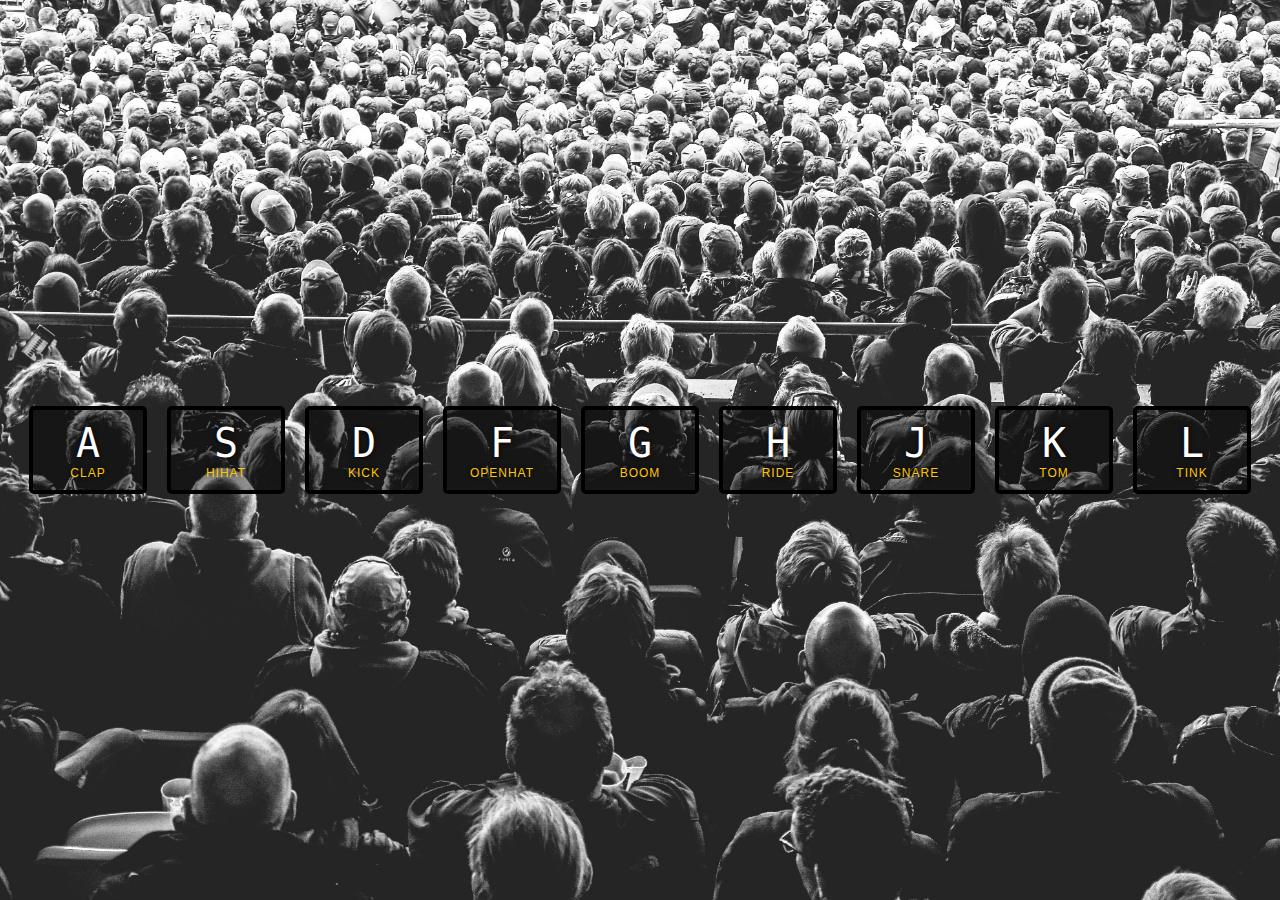
<file: 01_JavaScriptDrumKit/index.html>
<html>
    <head>
        <meta charset="utf-8">
        <title>JS Drum Kit</title>
        <link rel="stylesheet" href="style.css">
    </head>
    <body>
        <div class="keys">
            <div data-key="65" class="key">
                <kbd>A</kbd>
                <span class="sound">clap</span>
            </div>
            
            <div data-key="83" class="key">
                <kbd>S</kbd>
                <span class="sound">hihat</span>
            </div>
            
            <div data-key="68" class="key">
                <kbd>D</kbd>
                <span class="sound">kick</span>
            </div>
            
            <div data-key="70" class="key">
                <kbd>F</kbd>
                <span class="sound">openhat</span>
            </div>
            <div data-key="71" class="key">
                <kbd>G</kbd>
                <span class="sound">boom</span>
            </div>
            <div data-key="72" class="key">
                <kbd>H</kbd>
                <span class="sound">ride</span>
            </div>
            <div data-key="74" class="key">
                <kbd>J</kbd>
                <span class="sound">snare</span>
            </div>
            <div data-key="75" class="key">
                <kbd>K</kbd>
                <span class="sound">tom</span>
            </div>
            <div data-key="76" class="key">
                <kbd>L</kbd>
                <span class="sound">tink</span>
            </div>
        </div>
        
        <audio data-key="65" src="sounds/clap.mp3"></audio>
        <audio data-key="83" src="sounds/hihat.mp3"></audio>
        <audio data-key="68" src="sounds/kick.mp3"></audio>
        <audio data-key="70" src="sounds/openhat.mp3"></audio>
        <audio data-key="71" src="sounds/boom.mp3"></audio>
        <audio data-key="72" src="sounds/ride.mp3"></audio>
        <audio data-key="74" src="sounds/snare.mp3"></audio>
        <audio data-key="75" src="sounds/tom.mp3"></audio>
        <audio data-key="76" src="sounds/tink.mp3"></audio>
        
    <script>
        function playSound(e){
//            console.log(e.keyCode);
            const audio = document.querySelector(`audio[data-key="${e.keyCode}"]`);
            const key = document.querySelector(`.key[data-key="${e.keyCode}"]`);

            if (!audio) return; // stop the function.
            audio.currntTime = 0;  // rewind to the start 
            audio.play();
            key.classList.add('playing');
        }
        
        function removeTransition(e){
//                console.log(e);
            if (e.propertyName !== 'transform') return; // skip it if not a transform
            this.classList.remove('playing'); 
        }
        
        const keys = document.querySelectorAll('.key');
        keys.forEach(key=> key.addEventListener('transitionend', removeTransition));

        window.addEventListener('keydown', playSound);
    </script>
    </body>
</html>
</file>
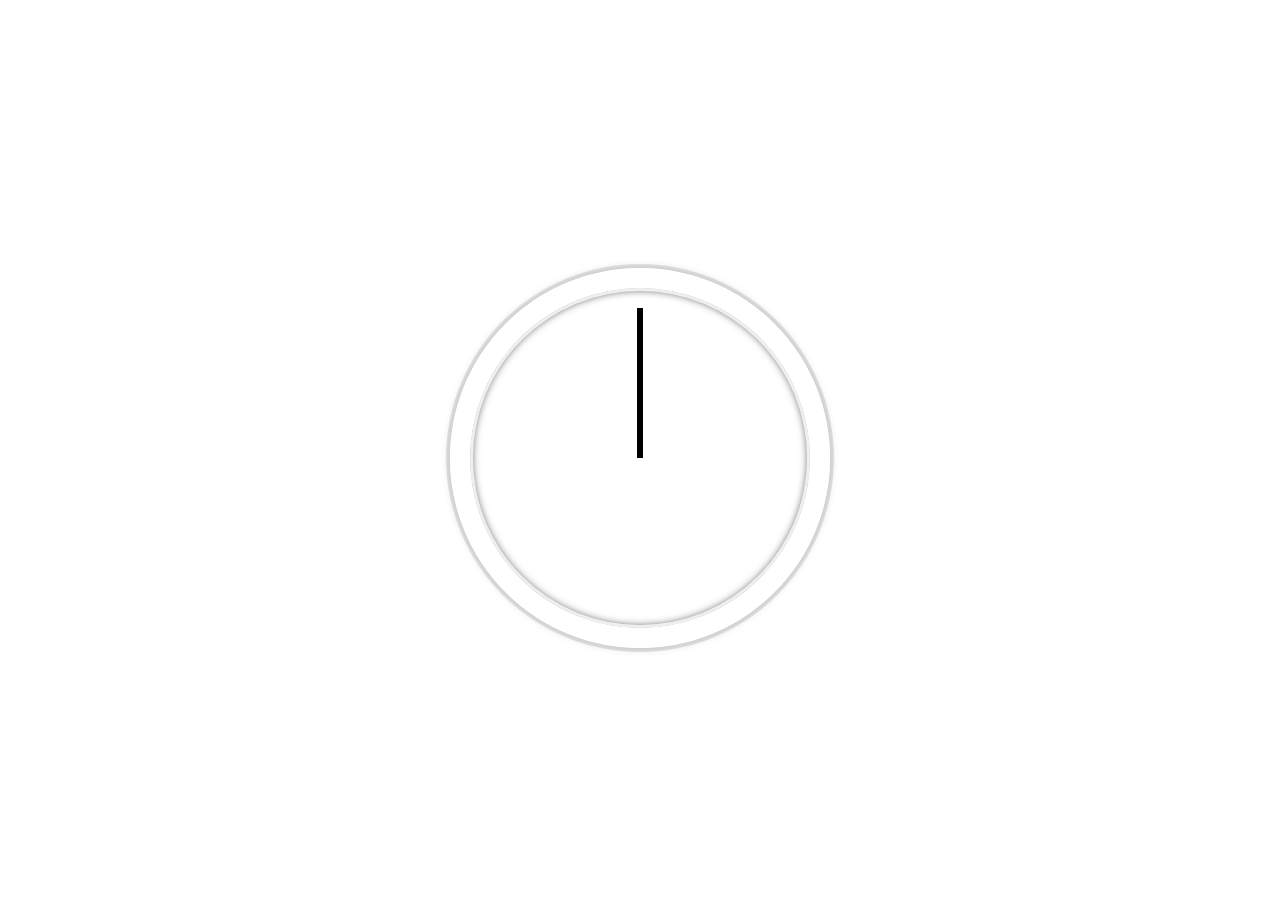
<file: 02_css_js_clock/index.html>
<html>
    <head>
        <meta charset="utf-8">
        <title>CSS JS Clock</title>

    </head>
    <body>
        <div class="clock">
            <div class="clock-face">
                <div class="hand hour-hand"></div>
                <div class="hand min-hand"></div>
                <div class="hand second-hand"></div>
            </div>
        </div>
        <style>
            html{
                background: 018DED url(http://unsplash.it/1500/1000?image=881&blur=50);
                background-size: cover;
                font-family: 'helvetica neue';
                text-align: center;
                font-size: 10;
            }

            body{
                font-size: 2rem;
                display: flex;
                flex: 1;
                min-height: 100vh;
                align-items: center;
            }

            .clock{
                width: 30rem;
                height: 30rem;
                border: 20px solid white;
                border-radius: 50%;
                margin: 50px auto;
                position: relative;
                padding: 2rem;
                box-shadow:
                    0 0 0px 4px rgba(0,0,0,0.1),
                    inset 0 0 0 3px #EFEFEF,
                    inset 0 0 10px black,
                    0 0 10px rgba(0,0,0,0.2);
            }

            .clock-face{
                position: relative;
                width: 100%;
                height: 100%;
                transform: translateY(-3px);

            }
            
            .hand{
                width: 50%;
                height: 6px;
                background: black;
                position: absolute;
                top: 50%;
                transform-origin: 100%;
                transform: rotate(90deg);
                transition: all 0.05s;
                transition-timing-function: cubic-bezier(0.1, 2.7, 0.58, 1);
            }
        </style>
        
        <script>
            const secondHand = document.querySelector('.second-hand');
            const minsHand = document.querySelector('.min-hand');
            const hourHand = document.querySelector('.hour-hand');
            
            function setDate(){
                const now = new Date();
                const seconds = now.getSeconds();
                const secondsDegrees = ((seconds / 60) * 360) + 90 ;
                secondHand.style.transform = `rotate(${secondsDegrees}deg)`;
                
                const mins = now.getMinutes();
                const minsDegrees = ((mins / 60) * 360) + 90 ;
                minsHand.style.transform = `rotate(${minsDegrees}deg)`;
                
                const hour = now.getHours();
                const hourDegrees = ((hour / 12) * 360) + 90 ;
                hourHand.style.transform = `rotate(${hourDegrees}deg)`;
            }
            
            setInterval(setDate, 1000);
        </script>
    </body>
</html>
</file>
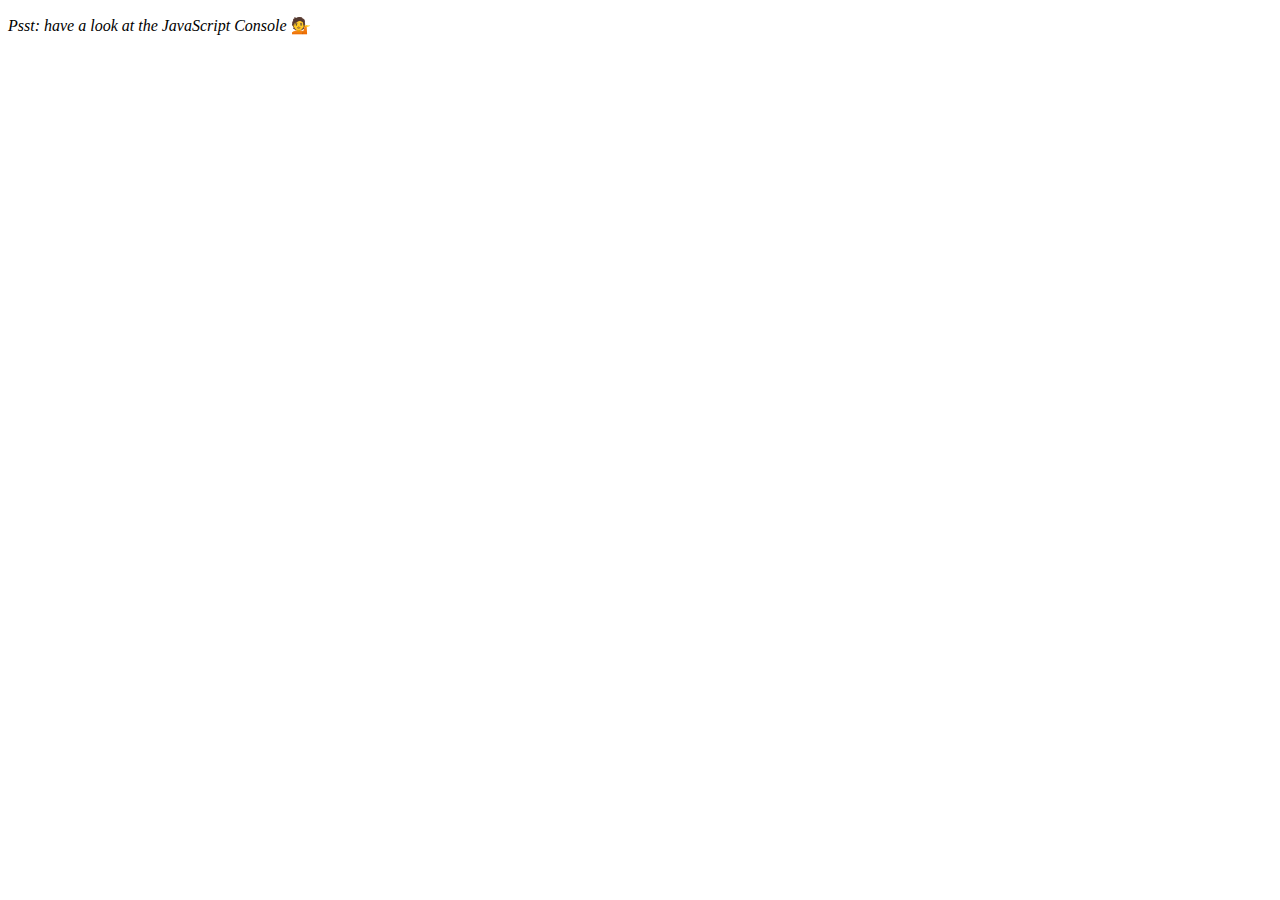
<file: 04_Array_Cardio_Day1/index-finished.html>
<!DOCTYPE html>
<html lang="en">
<head>
    <meta charset="UTF-8">
    <title>Array Cardio 💪</title>
</head>
<body>
<p><em>Psst: have a look at the JavaScript Console</em> 💁</p>
<script>
    // Get your shorts on - this is an array workout!
    // ## Array Cardio Day 1
    // Some data we can work with
    const inventors = [
        { first: 'Albert', last: 'Einstein', year: 1879, passed: 1955 },
        { first: 'Isaac', last: 'Newton', year: 1643, passed: 1727 },
        { first: 'Galileo', last: 'Galilei', year: 1564, passed: 1642 },
        { first: 'Marie', last: 'Curie', year: 1867, passed: 1934 },
        { first: 'Johannes', last: 'Kepler', year: 1571, passed: 1630 },
        { first: 'Nicolaus', last: 'Copernicus', year: 1473, passed: 1543 },
        { first: 'Max', last: 'Planck', year: 1858, passed: 1947 },
        { first: 'Katherine', last: 'Blodgett', year: 1898, passed: 1979 },
        { first: 'Ada', last: 'Lovelace', year: 1815, passed: 1852 },
        { first: 'Sarah E.', last: 'Goode', year: 1855, passed: 1905 },
        { first: 'Lise', last: 'Meitner', year: 1878, passed: 1968 },
        { first: 'Hanna', last: 'Hammarström', year: 1829, passed: 1909 }
    ];
    const people = ['Beck, Glenn', 'Becker, Carl', 'Beckett, Samuel', 'Beddoes, Mick', 'Beecher, Henry', 'Beethoven, Ludwig', 'Begin, Menachem', 'Belloc, Hilaire', 'Bellow, Saul', 'Benchley, Robert', 'Benenson, Peter', 'Ben-Gurion, David', 'Benjamin, Walter', 'Benn, Tony', 'Bennington, Chester', 'Benson, Leana', 'Bent, Silas', 'Bentsen, Lloyd', 'Berger, Ric', 'Bergman, Ingmar', 'Berio, Luciano', 'Berle, Milton', 'Berlin, Irving', 'Berne, Eric', 'Bernhard, Sandra', 'Berra, Yogi', 'Berry, Halle', 'Berry, Wendell', 'Bethea, Erin', 'Bevan, Aneurin', 'Bevel, Ken', 'Biden, Joseph', 'Bierce, Ambrose', 'Biko, Steve', 'Billings, Josh', 'Biondo, Frank', 'Birrell, Augustine', 'Black Elk', 'Blair, Robert', 'Blair, Tony', 'Blake, William'];
    // Array.prototype.filter()
    // 1. Filter the list of inventors for those who were born in the 1500's
    const fifteen = inventors.filter(inventor => (inventor.year >= 1500 && inventor.year < 1600));
    console.table(fifteen);
    // Array.prototype.map()
    // 2. Give us an array of the inventor first and last names
    const fullNames = inventors.map(inventor => `${inventor.first} ${inventor.last}`);
    console.log(fullNames);
    // Array.prototype.sort()
    // 3. Sort the inventors by birthdate, oldest to youngest
    // const ordered = inventors.sort(function(a, b) {
    //   if(a.year > b.year) {
    //     return 1;
    //   } else {
    //     return -1;
    //   }
    // });
    const ordered = inventors.sort((a, b) => a.year > b.year ? 1 : -1);
    console.table(ordered);
    // Array.prototype.reduce()
    // 4. How many years did all the inventors live?
    const totalYears = inventors.reduce((total, inventor) => {
            return total + (inventor.passed - inventor.year);
    }, 0);
    console.log(totalYears);
    // 5. Sort the inventors by years lived
    const oldest = inventors.sort(function(a, b) {
        const lastInventor = a.passed - a.year;
        const nextInventor = b.passed - b.year;
        return lastInventor > nextInventor ? -1 : 1;
    });
    console.table(oldest);
    // 6. create a list of Boulevards in Paris that contain 'de' anywhere in the name
    // https://en.wikipedia.org/wiki/Category:Boulevards_in_Paris
    // const category = document.querySelector('.mw-category');
    // const links = Array.from(category.querySelectorAll('a'));
    // const de = links
    //             .map(link => link.textContent)
    //             .filter(streetName => streetName.includes('de'));
    // 7. sort Exercise
    // Sort the people alphabetically by last name
    const alpha = people.sort((lastOne, nextOne) => {
        const [aLast, aFirst] = lastOne.split(', ');
        const [bLast, bFirst] = nextOne.split(', ');
        return aLast > bLast ? 1 : -1;
    });
    console.log(alpha);
    // 8. Reduce Exercise
    // Sum up the instances of each of these
    const data = ['car', 'car', 'truck', 'truck', 'bike', 'walk', 'car', 'van', 'bike', 'walk', 'car', 'van', 'car', 'truck', 'pogostick'];
    const transportation = data.reduce(function(obj, item) {
        if (!obj[item]) {
            obj[item] = 0;
        }
        obj[item]++;
        return obj;
    }, {});
    console.log(transportation);
</script>
</body>
</html>
</file>
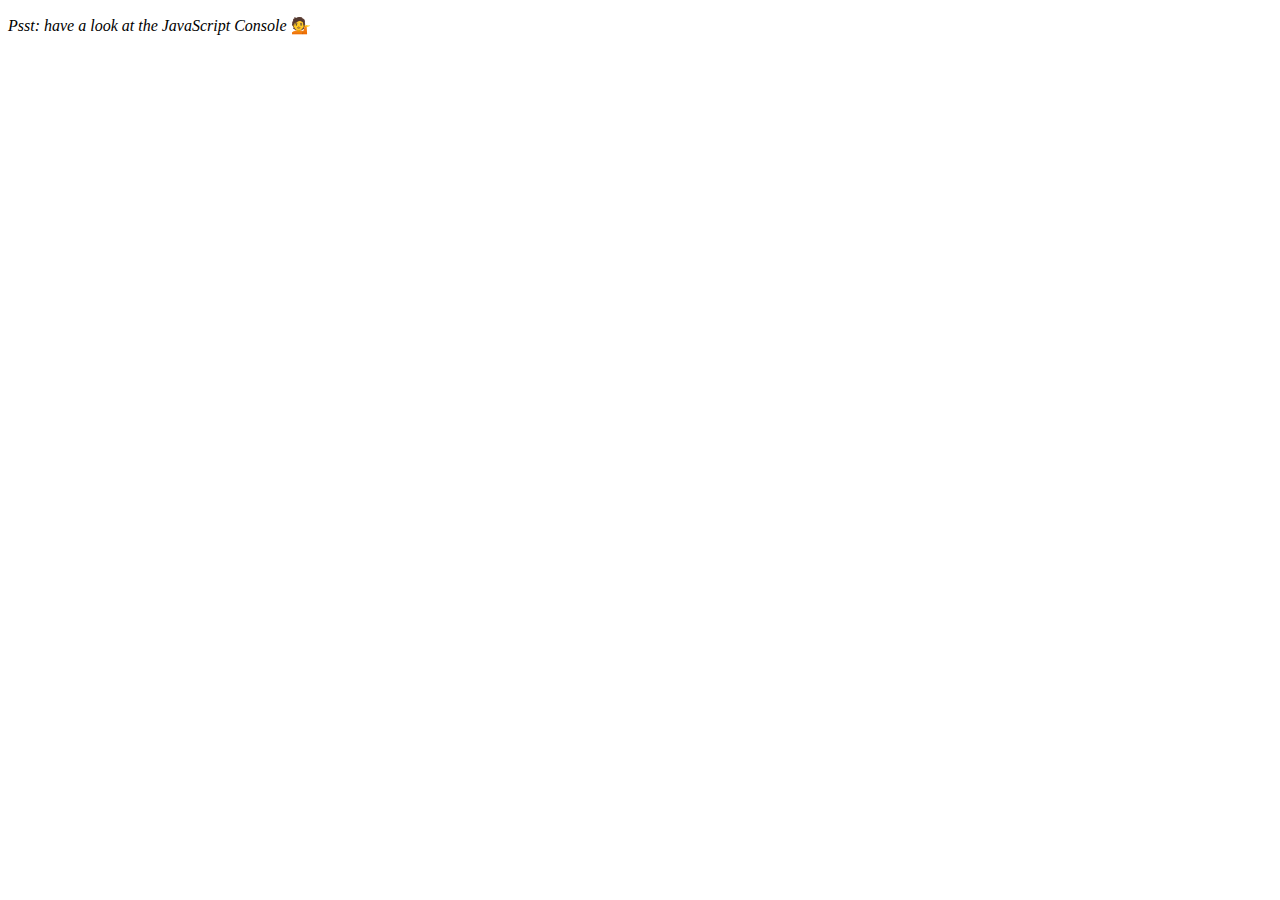
<file: 04_Array_Cardio_Day1/index-start.html>
<!DOCTYPE html>
<html lang="en">
<head>
    <meta charset="UTF-8">
    <title>Array Cardio 💪</title>
</head>
<body>
<p><em>Psst: have a look at the JavaScript Console</em> 💁</p>
<script>
    // Get your shorts on - this is an array workout!
    // ## Array Cardio Day 1
    // Some data we can work with
    const inventors = [
        { first: 'Albert', last: 'Einstein', year: 1879, passed: 1955 },
        { first: 'Isaac', last: 'Newton', year: 1643, passed: 1727 },
        { first: 'Galileo', last: 'Galilei', year: 1564, passed: 1642 },
        { first: 'Marie', last: 'Curie', year: 1867, passed: 1934 },
        { first: 'Johannes', last: 'Kepler', year: 1571, passed: 1630 },
        { first: 'Nicolaus', last: 'Copernicus', year: 1473, passed: 1543 },
        { first: 'Max', last: 'Planck', year: 1858, passed: 1947 },
        { first: 'Katherine', last: 'Blodgett', year: 1898, passed: 1979 },
        { first: 'Ada', last: 'Lovelace', year: 1815, passed: 1852 },
        { first: 'Sarah E.', last: 'Goode', year: 1855, passed: 1905 },
        { first: 'Lise', last: 'Meitner', year: 1878, passed: 1968 },
        { first: 'Hanna', last: 'Hammarström', year: 1829, passed: 1909 }
    ];
    const people = ['Beck, Glenn', 'Becker, Carl', 'Beckett, Samuel', 'Beddoes, Mick', 'Beecher, Henry', 'Beethoven, Ludwig', 'Begin, Menachem', 'Belloc, Hilaire', 'Bellow, Saul', 'Benchley, Robert', 'Benenson, Peter', 'Ben-Gurion, David', 'Benjamin, Walter', 'Benn, Tony', 'Bennington, Chester', 'Benson, Leana', 'Bent, Silas', 'Bentsen, Lloyd', 'Berger, Ric', 'Bergman, Ingmar', 'Berio, Luciano', 'Berle, Milton', 'Berlin, Irving', 'Berne, Eric', 'Bernhard, Sandra', 'Berra, Yogi', 'Berry, Halle', 'Berry, Wendell', 'Bethea, Erin', 'Bevan, Aneurin', 'Bevel, Ken', 'Biden, Joseph', 'Bierce, Ambrose', 'Biko, Steve', 'Billings, Josh', 'Biondo, Frank', 'Birrell, Augustine', 'Black, Elk', 'Blair, Robert', 'Blair, Tony', 'Blake, William'];
    // Array.prototype.filter()
    // 1. Filter the list of inventors for those who were born in the 1500's
    // Array.prototype.map()
    // 2. Give us an array of the inventors' first and last names
    // Array.prototype.sort()
    // 3. Sort the inventors by birthdate, oldest to youngest
    // Array.prototype.reduce()
    // 4. How many years did all the inventors live?
    // 5. Sort the inventors by years lived
    // 6. create a list of Boulevards in Paris that contain 'de' anywhere in the name
    // https://en.wikipedia.org/wiki/Category:Boulevards_in_Paris
    // 7. sort Exercise
    // Sort the people alphabetically by last name
    // 8. Reduce Exercise
    // Sum up the instances of each of these
    const data = ['car', 'car', 'truck', 'truck', 'bike', 'walk', 'car', 'van', 'bike', 'walk', 'car', 'van', 'car', 'truck' ];
</script>
</body>
</html>
</file>
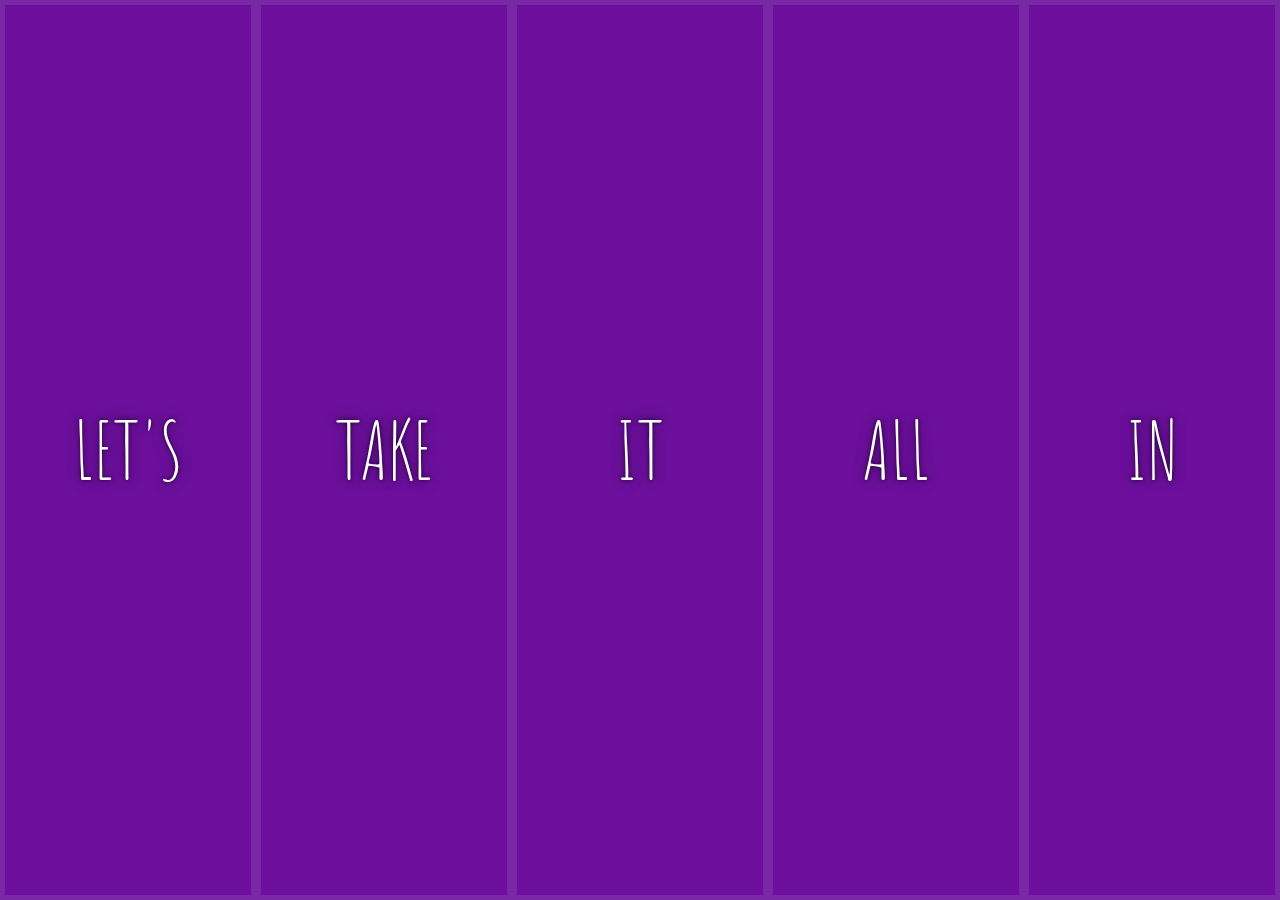
<file: 05_flex_panel_gallery/index_finish.html>
<!DOCTYPE html>
<html lang="en">
<head>
  <meta charset="UTF-8">
  <title>Flex Panels</title>
  <link href='https://fonts.googleapis.com/css?family=Amatic+SC' rel='stylesheet' type='text/css'>
</head>
<body>
  <style>
    html {
      box-sizing: border-box;
      background:#ffc600;
      font-family:'helvetica neue';
      font-size: 20px;
      font-weight: 200;
    }
    body {
      margin: 0;
    }
    *, *:before, *:after {
      box-sizing: inherit;
    }
    .panels {
      min-height:100vh;
      overflow: hidden;
      display: flex;
    }
    .panel {
      background:#6B0F9C;
      box-shadow:inset 0 0 0 5px rgba(255,255,255,0.1);
      color:white;
      text-align: center;
      align-items:center;
      /* Safari transitionend event.propertyName === flex */
      /* Chrome + FF transitionend event.propertyName === flex-grow */
      transition:
        font-size 0.7s cubic-bezier(0.61,-0.19, 0.7,-0.11),
        flex 0.7s cubic-bezier(0.61,-0.19, 0.7,-0.11),
        background 0.2s;
      font-size: 20px;
      background-size:cover;
      background-position:center;
      flex: 1;
      justify-content: center;
      display: flex;
      flex-direction: column;
    }
    .panel1 { background-image:url(https://source.unsplash.com/gYl-UtwNg_I/1500x1500); }
    .panel2 { background-image:url(https://source.unsplash.com/rFKUFzjPYiQ/1500x1500); }
    .panel3 { background-image:url(https://images.unsplash.com/photo-1465188162913-8fb5709d6d57?ixlib=rb-0.3.5&q=80&fm=jpg&crop=faces&cs=tinysrgb&w=1500&h=1500&fit=crop&s=967e8a713a4e395260793fc8c802901d); }
    .panel4 { background-image:url(https://source.unsplash.com/ITjiVXcwVng/1500x1500); }
    .panel5 { background-image:url(https://source.unsplash.com/3MNzGlQM7qs/1500x1500); }
    /* Flex Items */
    .panel > * {
      margin:0;
      width: 100%;
      transition:transform 0.5s;
      flex: 1 0 auto;
      display:flex;
      justify-content: center;
      align-items: center;
    }
    .panel > *:first-child { transform: translateY(-100%); }
    .panel.open-active > *:first-child { transform: translateY(0); }
    .panel > *:last-child { transform: translateY(100%); }
    .panel.open-active > *:last-child { transform: translateY(0); }
    .panel p {
      text-transform: uppercase;
      font-family: 'Amatic SC', cursive;
      text-shadow:0 0 4px rgba(0, 0, 0, 0.72), 0 0 14px rgba(0, 0, 0, 0.45);
      font-size: 2em;
    }
    .panel p:nth-child(2) {
      font-size: 4em;
    }
    .panel.open {
      flex: 5;
      font-size:40px;
    }
  </style>

  <div class="panels">
    <div class="panel panel1">
      <p>Hey</p>
      <p>Let's</p>
      <p>Dance</p>
    </div>
    <div class="panel panel2">
      <p>Give</p>
      <p>Take</p>
      <p>Receive</p>
    </div>
    <div class="panel panel3">
      <p>Experience</p>
      <p>It</p>
      <p>Today</p>
    </div>
    <div class="panel panel4">
      <p>Give</p>
      <p>All</p>
      <p>You can</p>
    </div>
    <div class="panel panel5">
      <p>Life</p>
      <p>In</p>
      <p>Motion</p>
    </div>
  </div>

  <script>
    const panels = document.querySelectorAll('.panel');
    function toggleOpen() {
      console.log('Hello');
      this.classList.toggle('open');
    }
    function toggleActive(e) {
      console.log(e.propertyName);
      if (e.propertyName.includes('flex')) {
        this.classList.toggle('open-active');
      }
    }
    panels.forEach(panel => panel.addEventListener('click', toggleOpen));
    panels.forEach(panel => panel.addEventListener('transitionend', toggleActive));
  </script>

</body>
</html>
</file>
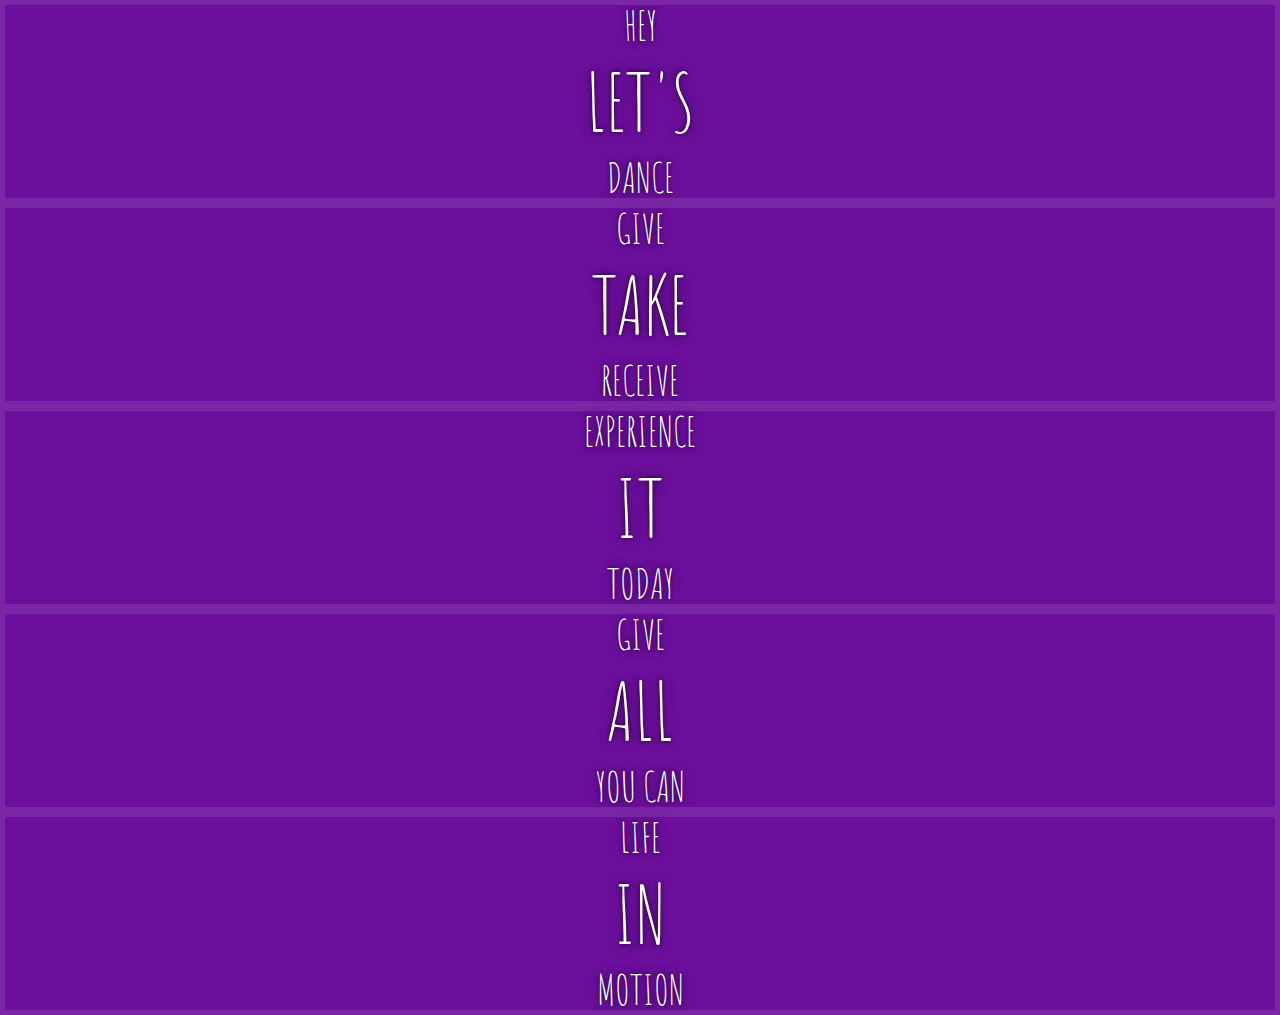
<file: 05_flex_panel_gallery/index_start.html>
<!DOCTYPE html>
<html lang="en">
<head>
  <meta charset="UTF-8">
  <title>Flex Panels</title>
  <link href='https://fonts.googleapis.com/css?family=Amatic+SC' rel='stylesheet' type='text/css'>
</head>
<body>
  <style>
    html {
      box-sizing: border-box;
      background:#ffc600;
      font-family:'helvetica neue';
      font-size: 20px;
      font-weight: 200;
    }
    body {
      margin: 0;
    }
    *, *:before, *:after {
      box-sizing: inherit;
    }
    .panels {
      min-height:100vh;
      overflow: hidden;
    }
    .panel {
      background:#6B0F9C;
      box-shadow:inset 0 0 0 5px rgba(255,255,255,0.1);
      color:white;
      text-align: center;
      align-items:center;
      /* Safari transitionend event.propertyName === flex */
      /* Chrome + FF transitionend event.propertyName === flex-grow */
      transition:
        font-size 0.7s cubic-bezier(0.61,-0.19, 0.7,-0.11),
        flex 0.7s cubic-bezier(0.61,-0.19, 0.7,-0.11),
        background 0.2s;
      font-size: 20px;
      background-size:cover;
      background-position:center;
    }
    .panel1 { background-image:url(https://source.unsplash.com/gYl-UtwNg_I/1500x1500); }
    .panel2 { background-image:url(https://source.unsplash.com/rFKUFzjPYiQ/1500x1500); }
    .panel3 { background-image:url(https://images.unsplash.com/photo-1465188162913-8fb5709d6d57?ixlib=rb-0.3.5&q=80&fm=jpg&crop=faces&cs=tinysrgb&w=1500&h=1500&fit=crop&s=967e8a713a4e395260793fc8c802901d); }
    .panel4 { background-image:url(https://source.unsplash.com/ITjiVXcwVng/1500x1500); }
    .panel5 { background-image:url(https://source.unsplash.com/3MNzGlQM7qs/1500x1500); }
    .panel > * {
      margin:0;
      width: 100%;
      transition:transform 0.5s;
    }
    .panel p {
      text-transform: uppercase;
      font-family: 'Amatic SC', cursive;
      text-shadow:0 0 4px rgba(0, 0, 0, 0.72), 0 0 14px rgba(0, 0, 0, 0.45);
      font-size: 2em;
    }
    .panel p:nth-child(2) {
      font-size: 4em;
    }
    .panel.open {
      font-size:40px;
    }
  </style>

  <div class="panels">
    <div class="panel panel1">
      <p>Hey</p>
      <p>Let's</p>
      <p>Dance</p>
    </div>
    <div class="panel panel2">
      <p>Give</p>
      <p>Take</p>
      <p>Receive</p>
    </div>
    <div class="panel panel3">
      <p>Experience</p>
      <p>It</p>
      <p>Today</p>
    </div>
    <div class="panel panel4">
      <p>Give</p>
      <p>All</p>
      <p>You can</p>
    </div>
    <div class="panel panel5">
      <p>Life</p>
      <p>In</p>
      <p>Motion</p>
    </div>
  </div>

  <script>
  </script>

</body>
</html>
</file>
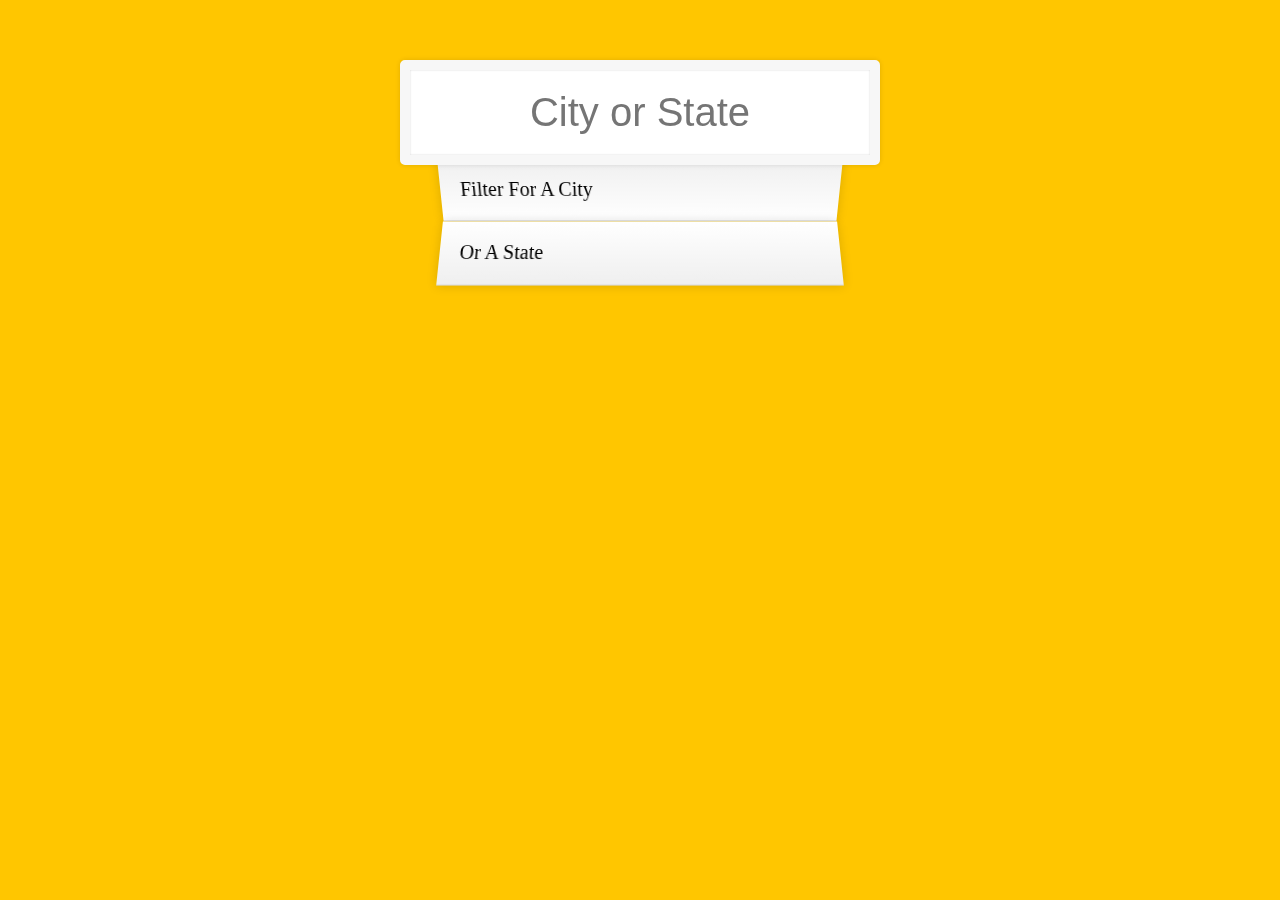
<file: 06_type_ahead/index_start.html>
<!DOCTYPE html>
<html lang="en">
<head>
    <meta charset="UTF-8">
    <title>Type Ahead</title>
    <link rel="stylesheet" href="style.css">
</head>
<body>
    <form class="search-form">
        <input type="text" class="search" placeholder="City or State">
        <ul class="suggestions">
            <li>Filter for a city</li>
            <li>or a state</li>
        </ul>
    </form>
    <script>
        const endpoint = 'https://gist.githubusercontent.com/Miserlou/c5cd8364bf9b2420bb29/raw/2bf258763cdddd704f8ffd3ea9a3e81d25e2c6f6/cities.json';
    </script>
</body>
</html>
</file>
<file: 01_JavaScriptDrumKit/style.css>
html {
  font-size: 10px;
  background: url(background.jpg) bottom center;
  background-size: cover;
}

body,html {
  margin: 0;
  padding: 0;
  font-family: sans-serif;
}

.keys {
  display:flex;
  flex:1;
  min-height:100vh;
  align-items: center;
  justify-content: center;
}

.key {
  border:4px solid black;
  border-radius:5px;
  margin:1rem;
  font-size: 1.5rem;
  padding:1rem .5rem;
  transition:all .07s;
  width:100px;
  text-align: center;
  color:white;
  background:rgba(0,0,0,0.4);
  text-shadow:0 0 5px black;
}

.playing {
  transform:scale(1.1);
  border-color:#ffc600;
  box-shadow: 0 0 10px #ffc600;
}

kbd {
  display: block;
  font-size: 40px;
}

.sound {
  font-size: 1.2rem;
  text-transform: uppercase;
  letter-spacing: 1px;
  color:#ffc600;
}
</file>
<file: 06_type_ahead/style.css>
html {
  box-sizing: border-box;
  background:#ffc600;
  font-family:'helvetica neue';
  font-size: 20px;
  font-weight: 200;
}
*, *:before, *:after {
  box-sizing: inherit;
}
input {
  width: 100%;
  padding:20px;
}

.search-form {
  max-width:400px;
  margin:50px auto;
}

input.search {
  margin: 0;
  text-align: center;
  outline:0;
  border: 10px solid #F7F7F7;
  width: 120%;
  left: -10%;
  position: relative;
  top: 10px;
  z-index: 2;
  border-radius: 5px;
  font-size: 40px;
  box-shadow: 0 0 5px rgba(0, 0, 0, 0.12), inset 0 0 2px rgba(0, 0, 0, 0.19);
}


.suggestions {
  margin: 0;
  padding: 0;
  position: relative;
  /*perspective:20px;*/
}
.suggestions li {
  background:white;
  list-style: none;
  border-bottom: 1px solid #D8D8D8;
  box-shadow: 0 0 10px rgba(0, 0, 0, 0.14);
  margin:0;
  padding:20px;
  transition:background 0.2s;
  display:flex;
  justify-content:space-between;
  text-transform: capitalize;
}

.suggestions li:nth-child(even) {
  transform: perspective(100px) rotateX(3deg) translateY(2px) scale(1.001);
  background: linear-gradient(to bottom,  #ffffff 0%,#EFEFEF 100%);
}
.suggestions li:nth-child(odd) {
  transform: perspective(100px) rotateX(-3deg) translateY(3px);
  background: linear-gradient(to top,  #ffffff 0%,#EFEFEF 100%);
}

span.population {
  font-size: 15px;
}

.hl {
  background:#ffc600;
}
</file>
